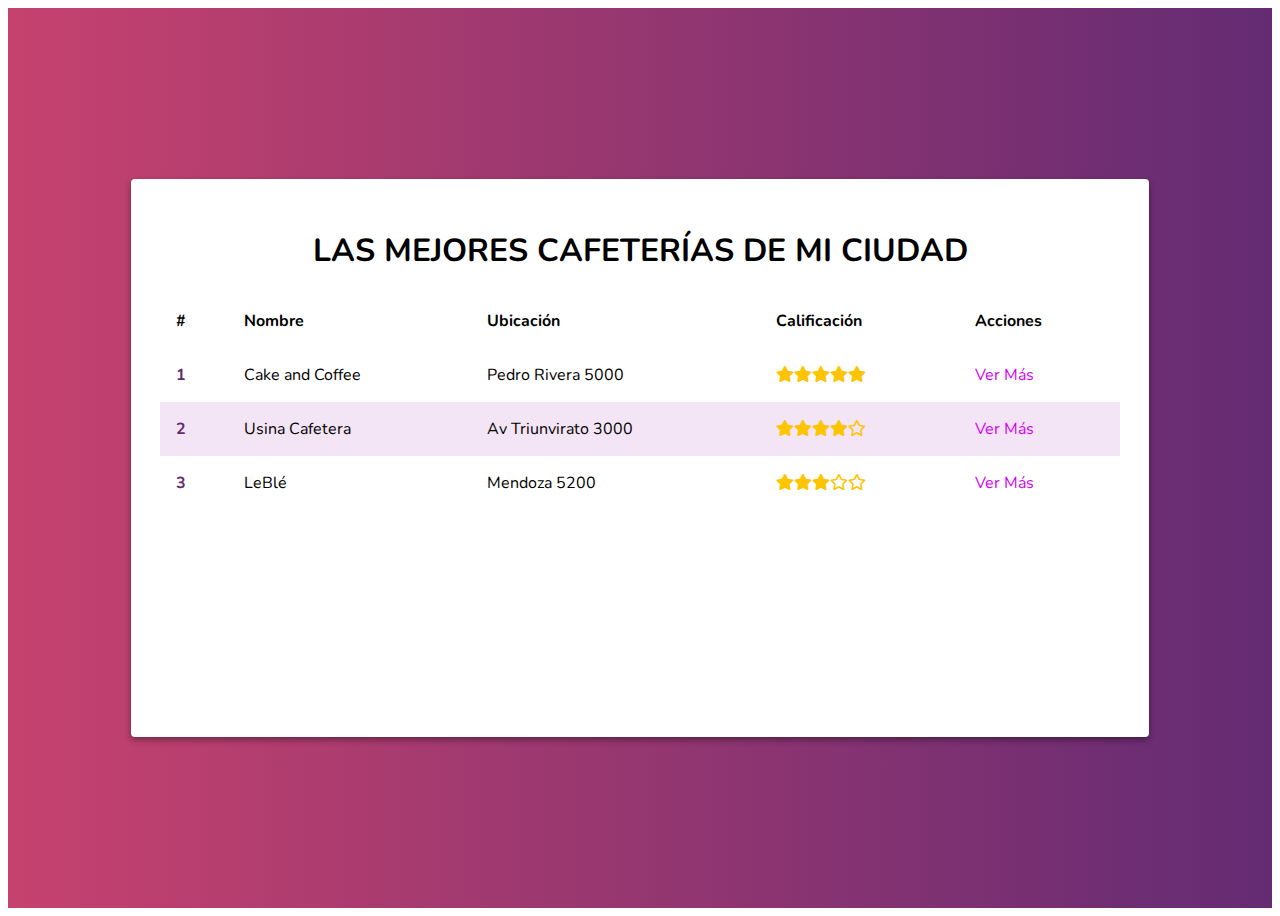
<file: boletines/index.html>
<!DOCTYPE html>
<html>
  <head>
    <meta charset="utf-8">
    <meta name="viewport" content="width=device-width, initial-scale=1.0">
    <title>Las mejores cafeterías de mi ciudad</title>
    <link rel="stylesheet" href="https://necolas.github.io/normalize.css/8.0.1/normalize.css">
    <link href="./assets/css/main.css" rel="stylesheet">
    <link rel="stylesheet" href="./font-awesome/css/all.min.css">
    <link rel="preconnect" href="https://fonts.googleapis.com">
    <link rel="preconnect" href="https://fonts.gstatic.com" crossorigin>
    <link href="https://fonts.googleapis.com/css2?family=Nunito:wght@300;400;700&display=swap" rel="stylesheet">
    <link rel="stylesheet" href="https://cdnjs.cloudflare.com/ajax/libs/animate.css/4.1.1/animate.min.css"/>
  </head>
  <body>
    <!-- Comentario Prueba -->
    <div class="container">
      <div class="content animate__animated animate__fadeIn"> 
        <header>
          <h1 class="title">Las mejores cafeterías de mi ciudad</h1>
        </header>
        <table class="table">
          <thead>
            <th>#</th>
            <th>Nombre</th>
            <th>Ubicación</th>
            <th>Calificación</th>
            <th>Acciones</th>
          </thead>
          <tbody>
            <tr>
              <td>1</td>
              <td>Cake and Coffee</td>
              <td>Pedro Rivera 5000</td>
              <td><i class="fas fa-star"></i><i class="fas fa-star"></i><i class="fas fa-star"></i><i class="fas fa-star"></i><i class="fas fa-star"></i></td>
              <td><a href="./cafeterias/cakeandcoffee.html">Ver Más</a></td>
            </tr>
            <tr>
              <td>2</td>
              <td>Usina Cafetera</td>
              <td>Av Triunvirato 3000</td>
              <td><i class="fas fa-star"></i><i class="fas fa-star"></i><i class="fas fa-star"></i><i class="fas fa-star"></i><i class="far fa-star"></i></td>
              <td><a href="./cafeterias/usinacafetera.html">Ver Más</a></td>
            </tr>
            <tr>
              <td>3</td>
              <td>LeBlé</td>
              <td>Mendoza 5200</td>
              <td><i class="fas fa-star"></i><i class="fas fa-star"><i class="fas fa-star"></i></i><i class="far fa-star"></i><i class="far fa-star"></i></td>
              <td><a href="./cafeterias/leble.html">Ver Más</a></td>
            </tr>
          </tbody>
        </table>
      </div>
    </div>
    <script src="./javascript/main.js"></script>
  </body>
</html>
</file>
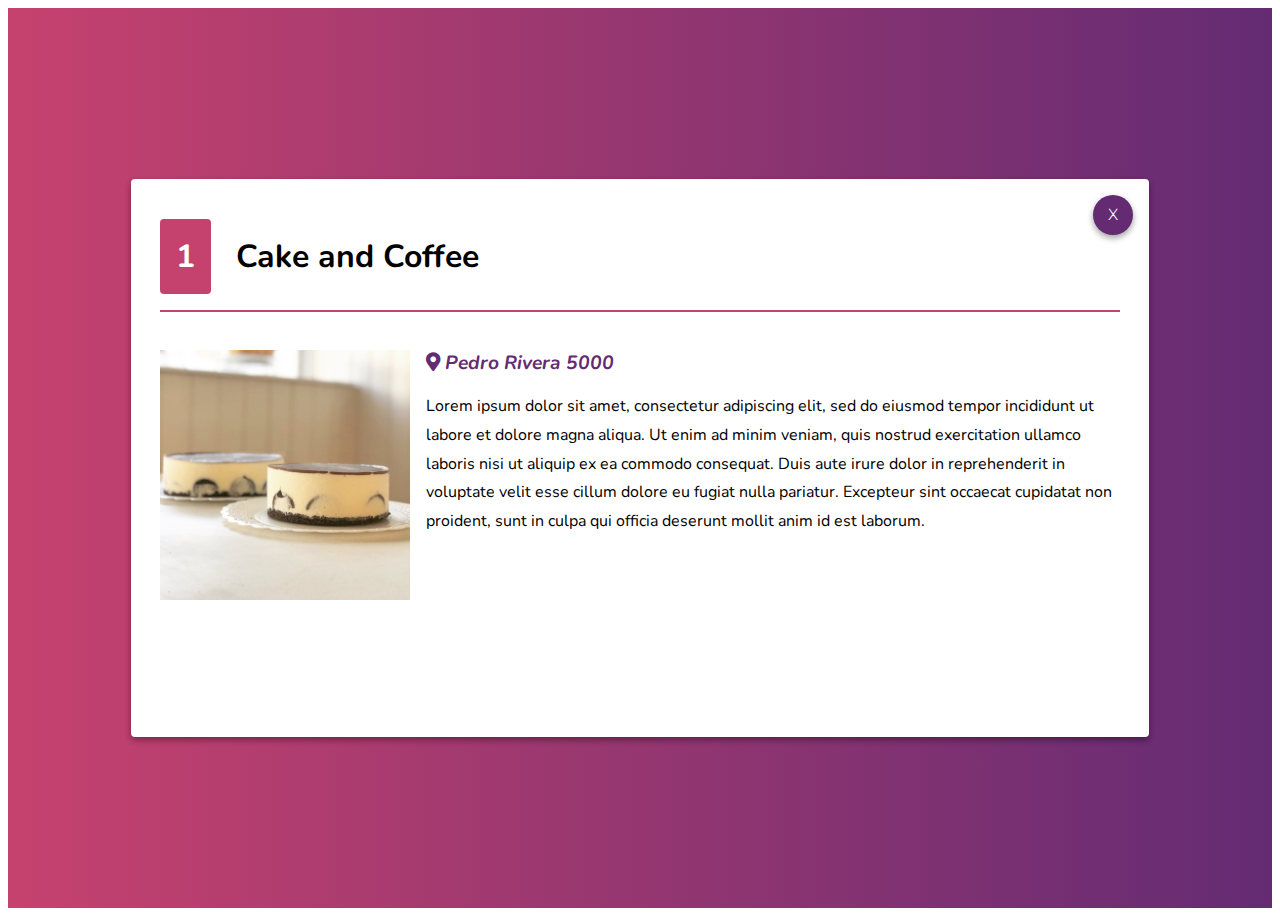
<file: boletines/cafeterias/cakeandcoffee.html>
<!DOCTYPE html>
<html>
  <head>
    <meta charset="utf-8">
    <meta name="viewport" content="width=device-width, initial-scale=1.0">
    <title>Las mejores cafeterías de mi ciudad</title>
    <link rel="stylesheet" href="https://necolas.github.io/normalize.css/8.0.1/normalize.css">
    <link href="../assets/css/main.css" rel="stylesheet">
    <link rel="stylesheet" href="../font-awesome/css/all.min.css">
    <link href="https://fonts.googleapis.com/css2?family=Nunito:wght@300;400;700&display=swap" rel="stylesheet">
    <link rel="stylesheet" href="https://cdnjs.cloudflare.com/ajax/libs/animate.css/4.1.1/animate.min.css"/>
  </head>
  <body>
    <!-- Comentario Prueba -->
    <div class="container">
      <div class="content animate__animated animate__fadeIn">
        <div class="actions">
          <a href="../" class="close">
            <span>X</span>
          </a>
        </div>
        <header>
          <h2 class="title-item">
            <span class="position">1</span>
            Cake and Coffee</h2>
        </header>
        <section>
          <img src="../assets/images/cake.jpeg" class="main-image" alt="buenas tortas">
          <div class="text">
            <address class="address">
              <i class="fas fa-map-marker-alt"></i>
              Pedro Rivera 5000
            </address>
            <p class="paragraph">Lorem ipsum dolor sit amet, consectetur adipiscing elit, sed do eiusmod tempor incididunt ut labore et dolore magna aliqua. Ut enim ad minim veniam, quis nostrud exercitation ullamco laboris nisi ut aliquip ex ea commodo consequat. Duis aute irure dolor in reprehenderit in voluptate velit esse cillum dolore eu fugiat nulla pariatur. Excepteur sint occaecat cupidatat non proident, sunt in culpa qui officia deserunt mollit anim id est laborum.</p>
          </div>
        </section>
      </div>
    </div>
    <script src="../javascript/main.js"></script>
  </body>
</html>
</file>
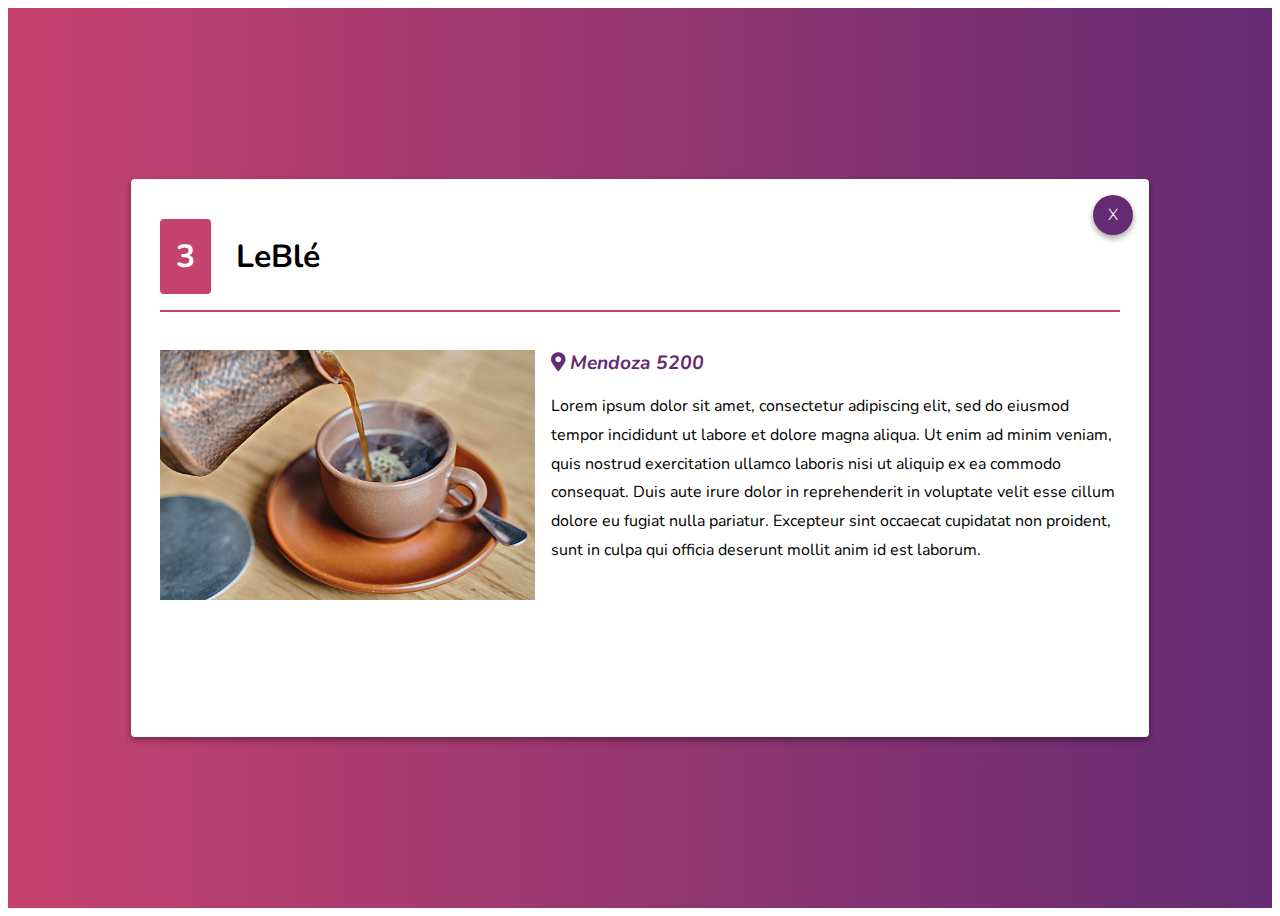
<file: boletines/cafeterias/leble.html>
<!DOCTYPE html>
<html>
  <head>
    <meta charset="utf-8">
    <meta name="viewport" content="width=device-width, initial-scale=1.0">
    <title>Las mejores cafeterías de mi ciudad</title>
    <link rel="stylesheet" href="https://necolas.github.io/normalize.css/8.0.1/normalize.css">
    <link href="../assets/css/main.css" rel="stylesheet">
    <link rel="stylesheet" href="../font-awesome/css/all.min.css">
    <link href="https://fonts.googleapis.com/css2?family=Nunito:wght@300;400;700&display=swap" rel="stylesheet">
    <link rel="stylesheet" href="https://cdnjs.cloudflare.com/ajax/libs/animate.css/4.1.1/animate.min.css"/>
  </head>
  <body>
    <!-- Comentario Prueba -->
    <div class="container">
      <div class="content animate__animated animate__fadeIn">
        <div class="actions">
          <a href="../" class="close">
            <span>X</span>
          </a>
        </div>
        <header>
          <h2 class="title-item">
            <span class="position">3</span>
            LeBlé
          </h2>
        </header>
        <section>
          <img src="../assets/images/leble.jpeg" class="main-image" alt="Rico Cafe">
          <div class="text">
            <address class="address">
              <i class="fas fa-map-marker-alt"></i>
              Mendoza 5200
            </address>
            <p class="paragraph">Lorem ipsum dolor sit amet, consectetur adipiscing elit, sed do eiusmod tempor incididunt ut labore et dolore magna aliqua. Ut enim ad minim veniam, quis nostrud exercitation ullamco laboris nisi ut aliquip ex ea commodo consequat. Duis aute irure dolor in reprehenderit in voluptate velit esse cillum dolore eu fugiat nulla pariatur. Excepteur sint occaecat cupidatat non proident, sunt in culpa qui officia deserunt mollit anim id est laborum.</p>
          </div>
        </section>
      </div>
    </div>
    <script src="../javascript/main.js"></script>
  </body>
</html>
</file>
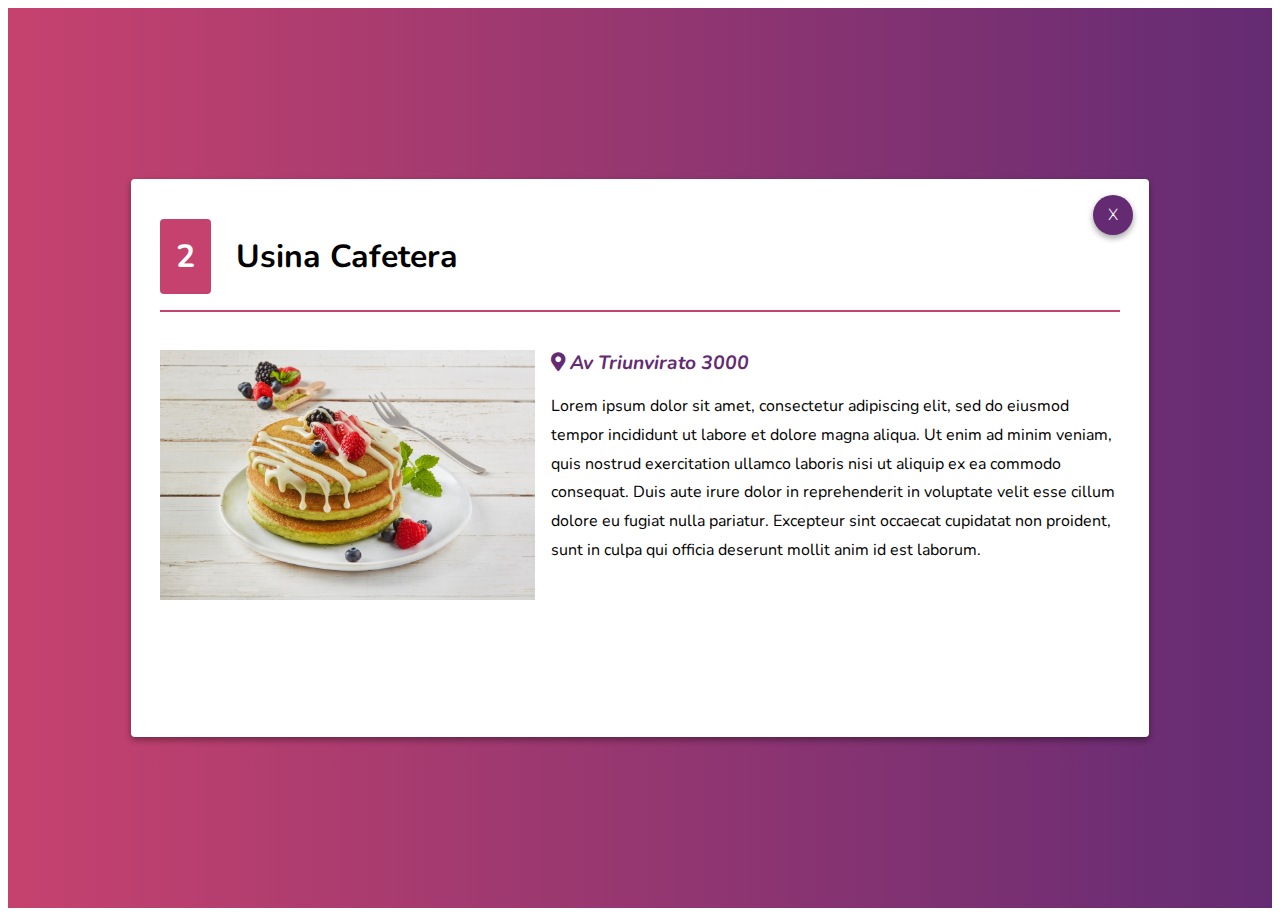
<file: boletines/cafeterias/usinacafetera.html>
<!DOCTYPE html>
<html>
  <head>
    <meta charset="utf-8">
    <meta name="viewport" content="width=device-width, initial-scale=1.0">
    <title>Las mejores cafeterías de mi ciudad</title>
    <link rel="stylesheet" href="https://necolas.github.io/normalize.css/8.0.1/normalize.css">
    <link href="../assets/css/main.css" rel="stylesheet">
    <link rel="stylesheet" href="../font-awesome/css/all.min.css">
    <link href="https://fonts.googleapis.com/css2?family=Nunito:wght@300;400;700&display=swap" rel="stylesheet">
    <link rel="stylesheet" href="https://cdnjs.cloudflare.com/ajax/libs/animate.css/4.1.1/animate.min.css"/>
  </head>
  <body>
    <!-- Comentario Prueba -->
    <div class="container">
      <div class="content animate__animated animate__fadeIn">
        <div class="actions">
          <a href="../" class="close">
            <span>X</span>
          </a>
        </div>
        <header>
          <h2 class="title-item">
            <span class="position">2</span>
            Usina Cafetera</h2>
        </header>
        <section>
          <img src="../assets/images/usina.jpeg" class="main-image" alt="pancakes">
          <div class="text">
            <address class="address">
              <i class="fas fa-map-marker-alt"></i>
              Av Triunvirato 3000
            </address>
            <p class="paragraph">Lorem ipsum dolor sit amet, consectetur adipiscing elit, sed do eiusmod tempor incididunt ut labore et dolore magna aliqua. Ut enim ad minim veniam, quis nostrud exercitation ullamco laboris nisi ut aliquip ex ea commodo consequat. Duis aute irure dolor in reprehenderit in voluptate velit esse cillum dolore eu fugiat nulla pariatur. Excepteur sint occaecat cupidatat non proident, sunt in culpa qui officia deserunt mollit anim id est laborum.</p>
          </div>
          <script src="../javascript/main.js"></script>
        </section>
      </div>
    </div>
  </body>
</html>
</file>
<file: boletines/assets/css/main.css>
/*
Rosa: #C6426E
Morado: #642B73
Negro: #999
Gris: #f5f5f5
Rosita links: #d500f9

ESPECIFICIDAD - Para aclarar, cada elemento tiene un valor determina, por el cual los estilos se aplican específicamente.
Selector de etiqueta = 1.
Selector de clase = 10.
Selector de ID = 100.
!important = sobrepasa a los demás, sin embargo, es mala practica el usarlo
*/
 html{
   font-family: 'Nunito', sans-serif;
 }
 a{
   text-decoration: none;
   color: #d500f9;
 }
img{
  max-width: 100%;
}
 a:hover{
   opacity: 0.6;
 }
 .title{
   text-transform: uppercase;
   text-align: center;
 }
 .container{
   background: #642B73:
   background: -webkit-linear-gradient(to right, #C6426E, #642B73);
   background: linear-gradient(to right, #C6426E, #642B73);
   height: 100vh;
   display: flex;
   align-items: center;
   justify-content: center;
 }
 .content{
   max-width: 960px;
   width: 100%;
   height: 80vh;
   background-color: #fff;
   box-shadow: 0 3px 6px rgba(0,0,0,0.16), 0 3px 6px rgba(0,0,0,0.23);
   border-radius: 4px;
   position: relative;
 }
 .content{
   padding: 1em;
 }
 td{
   display: block;
   width: 100%;
 }
 td:nth-of-type(1){
   font-size: 1.5em;
   font-weight: bold;
   color: #642B73;
 }
 th{
   display: none;
 }
 .actions{
   position: absolute;
   top: 1em;
   right: 1em;
   }
.close{
  height: 40px;
  width: 40px;
  color: white;
  border-radius: 50%;
  background-color: #642B73;
  display: inline-block;
  box-shadow: 0 3px 6px rgba(0,0,0,0.16), 0 3px 6px rgba(0,0,0,0.23);
  font-weight: 300;
  cursor: pointer;
  display: flex;
  align-items: center;
  justify-content: center;
}
.paragraph{
  line-height: 1.8em;
  font-weight: 300px;
}
.fa-star{
  color: #ffc400;
}
.table{
  width: 100%;
  border-spacing: 0;
}
.table td, .table th{
  padding: 1em;
  text-align: left;
}
.table tr:nth-child(even){background-color: #f3e5f5}
.title-item{
  border-bottom: solid 2px #C6426E;
  padding-bottom: 1em;
  font-size: 2em;
}
.address{
  font-weight: bold;
  color: #642B73;
  font-size: 1.2em;
  margin-top: 2em;
  display: inline-inline-block;
}
.main-image{
  float: left;
  margin-right: 1em;
  height: 250px;
}
.position{
  background-color: #C6426E;
  color: white;
  padding: 0.5em;
  border-radius: 4px;
  margin-right: 0.5em;
}
@media (min-width:900px){
  th{
    display: table-cell;
  }
  td{
    width: auto;
    display: table-cell;
  }
  td:nth-of-type(1){
    font-size:1em;
  }
  .content {
    padding: 1.8em;
}

@media (min-height:550px){
  .content {
  height: 500px;
  }
}
</file>
